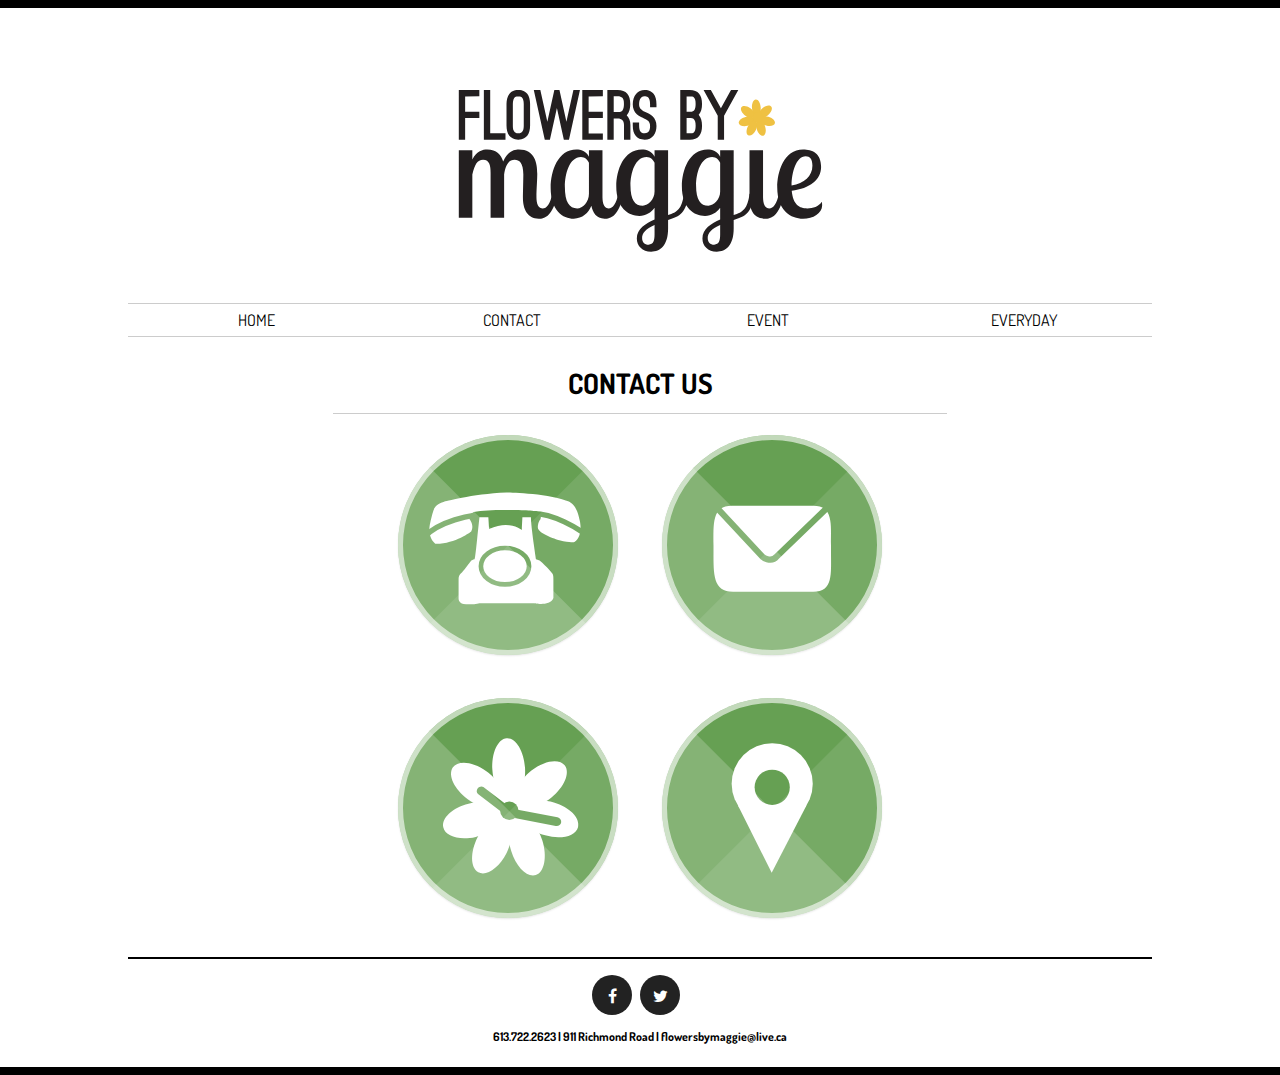
<file: contact.html>
<!doctype html>
<html>
	<head>
		<meta charset="UTF-8">
			<title>Contact Us</title>
			
			<link href="css/reset.css" rel="stylesheet">
			<link href="http://netdna.bootstrapcdn.com/font-awesome/4.0.3/css/font-awesome.css" rel="stylesheet">
			<link href='http://fonts.googleapis.com/css?family=Dosis:400,600' rel='stylesheet' type='text/css'>
			<link href="css/general.css" rel="stylesheet">
			
			<link rel="shortcut icon" href="images/favicon.ico"/>			
			
			<meta name="handheldfriendly" content="true">
			<meta name="mobileoptimized" content="240">
			<meta name="viewport" content="width=device-width,initial-scale=1">
			<meta name="description" content="Flowers by Maggie is an Ottawa based flower shop for all occasions.">
			<meta name="keywords" content="Ottawa, florist, flowers, flower shop, decorations, wedding, funeral, contact">
			<meta name="author" content="Flowers by Maggie, http://www.flowersbymaggie.ca/">
			<meta name="copyright" content="Copyright 2013 Flowers by Maggie"> 
			<meta name="ICBM" content="45.377997, -75.774536">
			<link rel="author" href="humans.txt">
			<link rel="notfollow" href="robots.txt">

			<script src="js/modernizr-custom.js"></script>
	</head>

<body>
<a name="top"></a>
	<div class="top-break"></div>
	<h1>Flowers by Maggie</h1>
	<a href="index.html"><img src="images/fbm-logo.svg" alt="Flowers by Maggie logo" class="top-logo"></a> 

		<main>
	<!-- Nav -->
				<!--<nav class="nav nav-top" data-state="expanded">-->
				<a href="#nav" class="nav-btn">MENU</a>
				<nav class="nav nav-top ease-all" data-state="collapsed"> <!-- EASE IS NOT WORKING!-->
					<ul>
						<li class="first"><a href="index.html">HOME</a></li>
						<li><a href="contact.html">CONTACT</a></li>
						<li><a href="event-flowers.html">EVENT</a></li>
						<li><a href="everyday-flowers.html">EVERYDAY</a></li>
					</ul>
				</nav>
				
	<div class="break-x"></div>
	
	<!-- SHAPE OPEN -->
	<h3>CONTACT US</h3>
	<div class="break3"></div>
		<ul class="ch-grid">
			<li>
				<div class="ch-item ch-img-1">
					<div class="ch-info">
						<h6>Give us a call</h6>
						<p><a href="tel:6132262623">613.226.2623</a></p>
						<p>Toll Free<a href="tel:18887552696">1.888.755.2696</a></p>
					</div>
				</div>
			</li>
			<li>
				<div class="ch-item ch-img-2">
					<div class="ch-info">
						<h6>Send us an email</h6>
						<p><a href="mailto:flowersbymaggie@live.ca" target="_blank">flowersbymaggie @live.ca</a></p>
					</div>
				</div>
			</li>
			<li>
				<div class="ch-item ch-img-3">
					<div class="ch-info">
						<h6>Our Store Hours</h6>
						<p>Mon - Saturday: 9:30 - 18:00</p>
						<p>Sunday: Closed</p>
					</div>
				</div>
			</li>
			<li>
				<div class="ch-item ch-img-4">
					<div class="ch-info">
						<h6>Pay us a visit</h6>
						<p><a href="https://maps.google.ca/maps?daddr=911+Richmond+Rd,+Ottawa,+ON&amp;hl=en&amp;sll=45.250156,-75.800257&amp;sspn=0.563652,0.773163&amp;oq=911+&amp;mra=ls&amp;t=m&amp;z=10" target="_blank">911 Richmond Rd. Ottawa ON, K2A 0G8</a></p>
					</div>
				</div>
			</li>
		</ul>
	
	
	<!-- SAHPES END-->
	
	<a class="top2" href='#top'>Return to Top</a>
			
			<div class="break-base"></div> 
			
		<!-- Footer -->
			<section>
			<ul class="social">
				<li>
					<a class="ease-all" href="https://www.facebook.com/pages/Flowers-By-Maggie/136372006507243" target="_blank">
						<i class="fa fa-facebook"></i>
						<span class="hide-text">Facebook</span>
					</a>
				</li>	
				
					<li>
					<a class="ease-all" href="https://twitter.com/flowersbymaggie" target="_blank">
						<i class="fa fa-twitter"></i>
						<span class="hide-text">Twitter</span>
					</a>
				</li>		
			</ul>
		</section>
		
		<p class="footer">613.722.2623 | 911 Richmond Road | flowersbymaggie@live.ca</p> 
		 
	</main>
	
	<div class="bottom-break"></div>

	<script src="js/nav.js"></script>
			
</body>
</html>
</file>
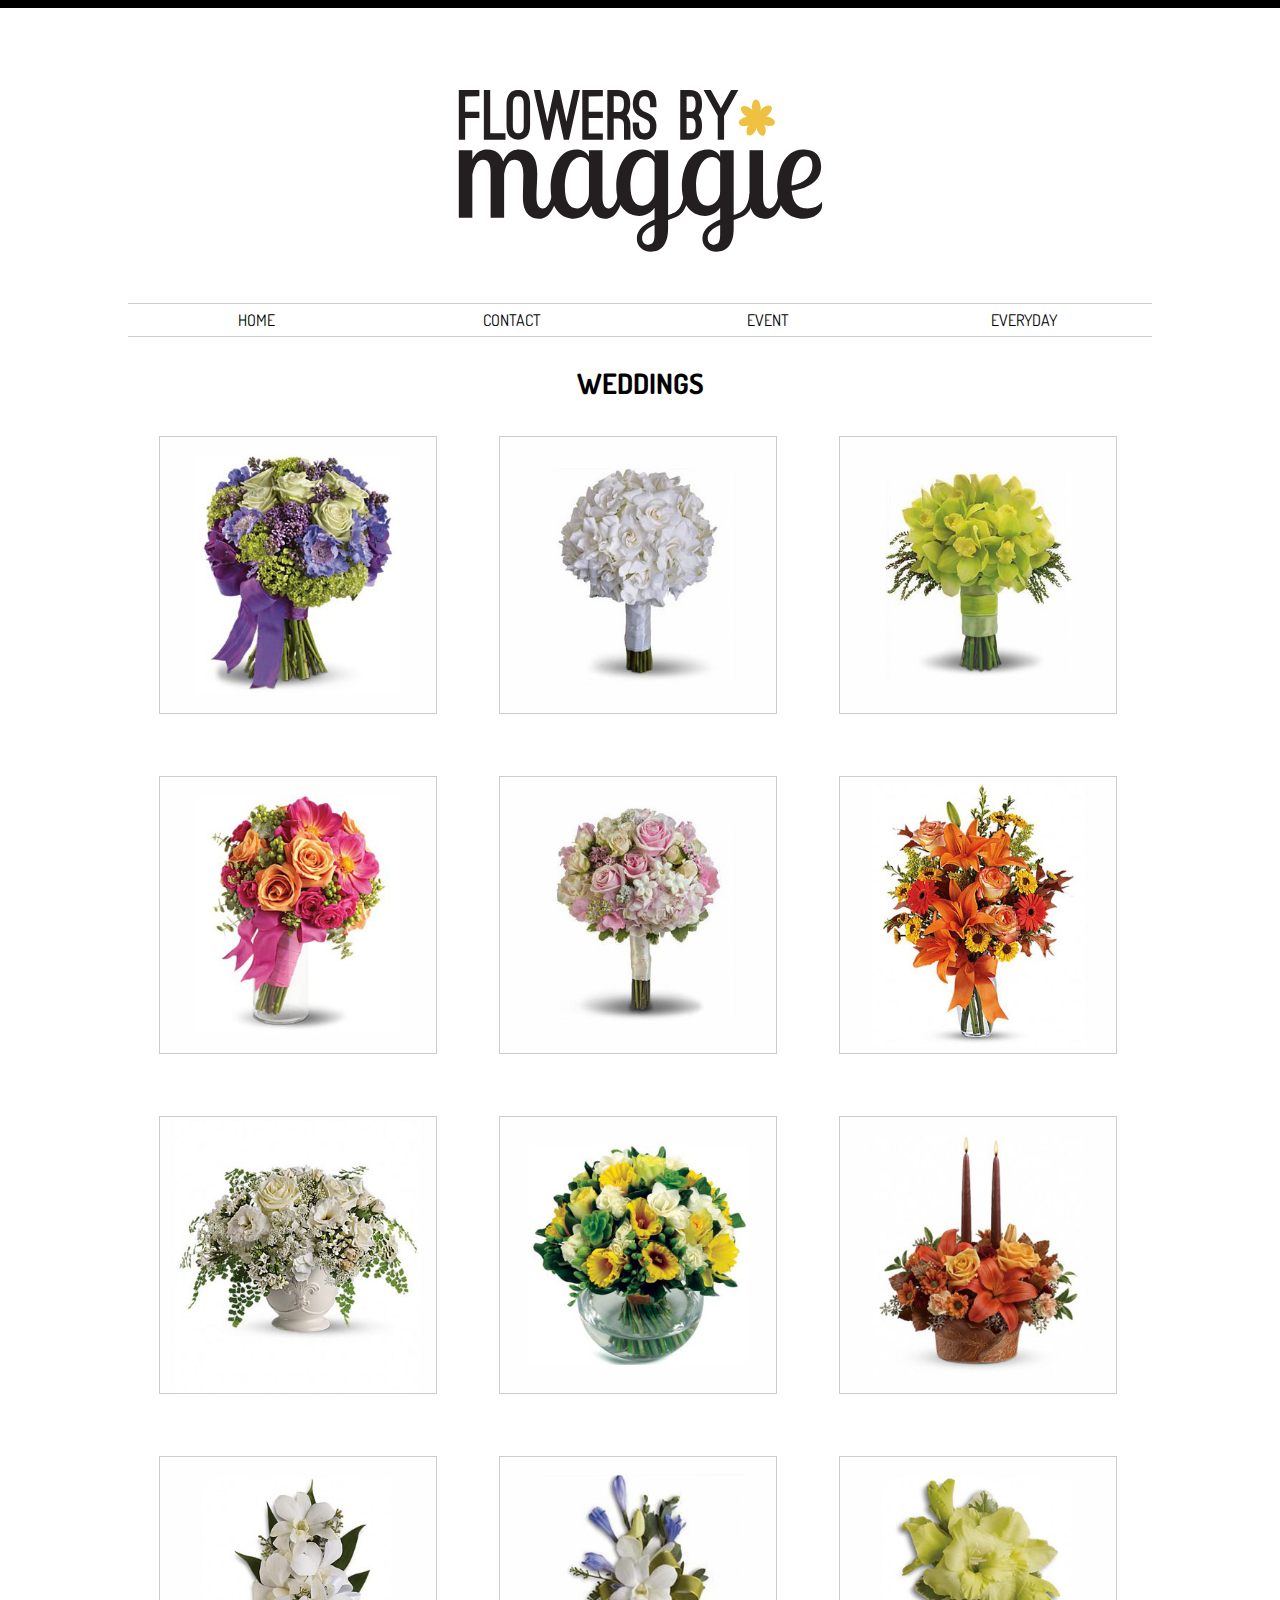
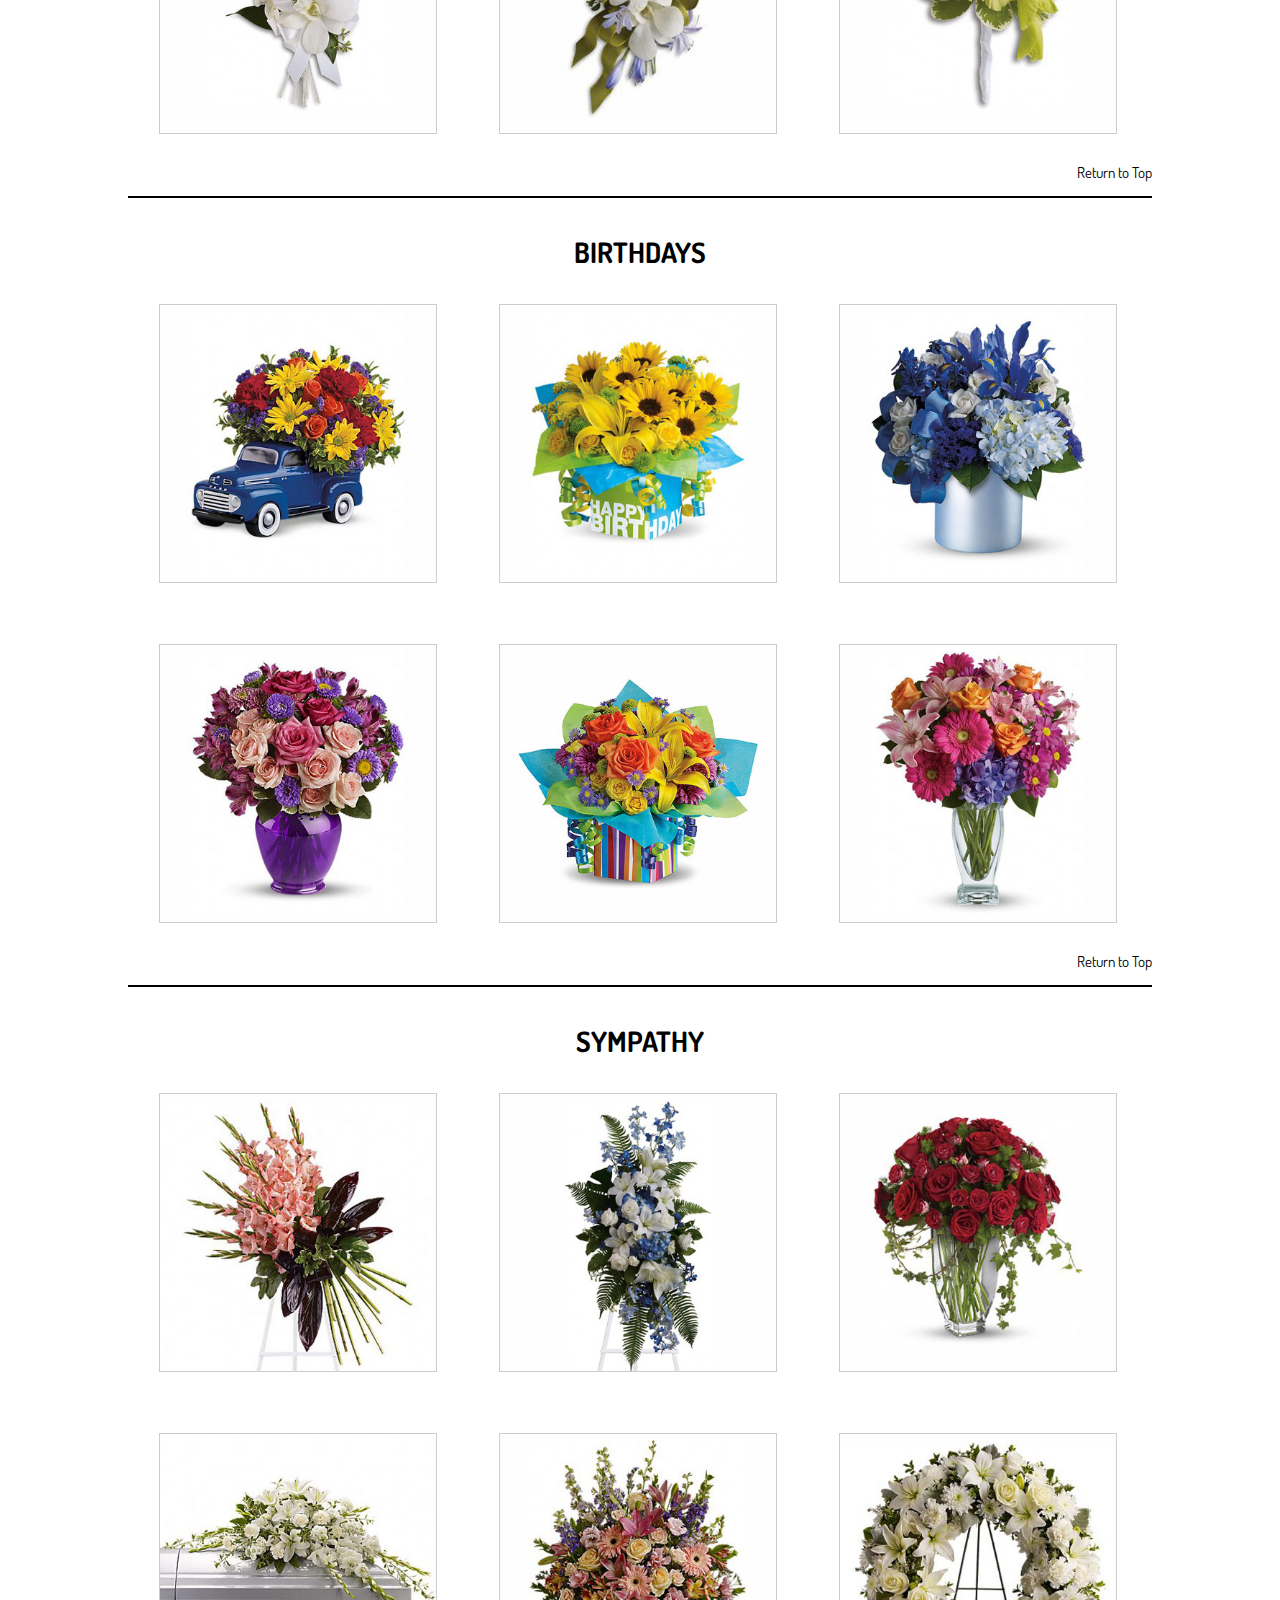
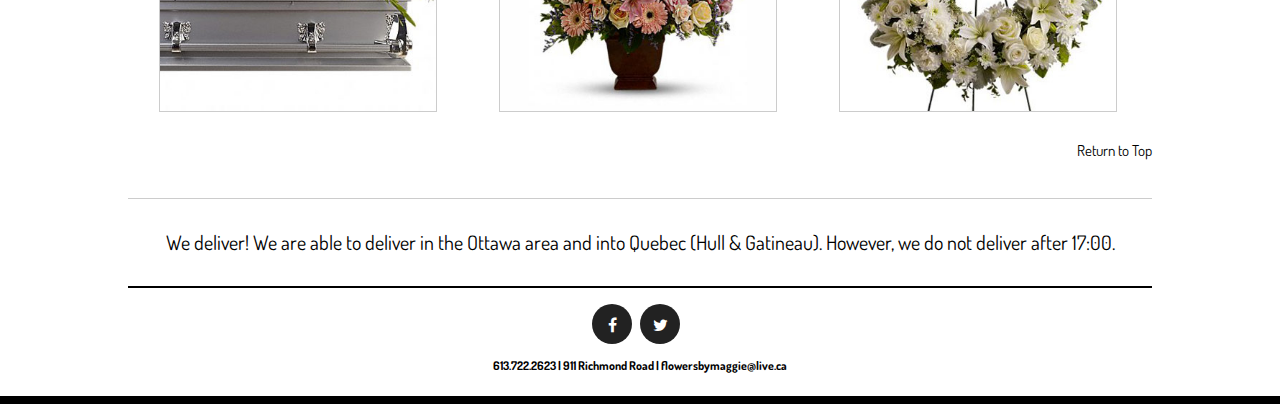
<file: event-flowers.html>
<!doctype html>
<html>
<head>
		<meta charset="UTF-8">
			<title>Event Flowers</title>
			
			<link href="css/reset.css" rel="stylesheet">
			<link rel="stylesheet" href="swipebox/swipebox.css">
			<link href="http://netdna.bootstrapcdn.com/font-awesome/4.0.3/css/font-awesome.css" rel="stylesheet">
			<link href='http://fonts.googleapis.com/css?family=Dosis:400,600' rel='stylesheet' type='text/css'>
			<link href="css/general.css" rel="stylesheet">
				
			<link rel="shortcut icon" href="images/favicon.ico"/>
			
			<meta name="handheldfriendly" content="true">
			<meta name="mobileoptimized" content="240">
			<meta name="viewport" content="width=device-width,initial-scale=1">
			<meta name="description" content="Flowers by Maggie is an Ottawa based flower shop for all occasions.">
			<meta name="keywords" content="Ottawa, florist, flowers, flower shop, decorations, wedding, funeral, events">
			<meta name="author" content="Flowers by Maggie, http://www.flowersbymaggie.ca/">
			<meta name="copyright" content="Copyright 2013 Flowers by Maggie"> 
			<meta name="ICBM" content="45.377997, -75.774536">
			<link rel="author" href="humans.txt">
			<link rel="notfollow" href="robots.txt">

			<script src="js/modernizr-custom.js"></script>
	</head>

<body>
<a name="top"></a>

	<div class="top-break"></div>
	<h1>Flowers by Maggie</h1>
	<a href="index.html"><img src="images/fbm-logo.svg" alt="Flowers by Maggie logo" class="top-logo"></a> 

		<main>
	<!-- Nav -->
			<!--<nav class="nav nav-top" data-state="expanded">-->
				<a href="#nav" class="nav-btn">MENU</a>
				<nav class="nav nav-top ease-all" data-state="collapsed"> <!-- EASE IS NOT WORKING!-->
					<ul>
						<li class="first"><a href="index.html">HOME</a></li>
						<li><a href="contact.html">CONTACT</a></li>
						<li><a href="event-flowers.html">EVENT</a></li>
						<li><a href="everyday-flowers.html">EVERYDAY</a></li>
					</ul>
				</nav>
				
	<div class="break-x"></div>
			
			<!-- Page Content -->
			<h3>WEDDINGS</h3>
				<div class="pictures">
					<a class="swipebox" href="images/wedding-1.jpg" title="Weddings - Young Glow">
						<img src="images/wedding-1.jpg" alt="Bridal Bouquet" class="placeholder">
					</a>
					<a class="swipebox" href="images/wedding-2.jpg" title="Weddings - Classic Beauty">
						<img src="images/wedding-2.jpg" alt="Bridal Bouquet" class="placeholder">
					</a>
					<a class="swipebox" href="images/wedding-3.jpg" title="Weddings - Dazed">
						<img src="images/wedding-3.jpg" alt="Bridal Bouquet" class="placeholder">
					</a>
					<a class="swipebox" href="images/wedding-4.jpg" title="Weddings - Summer Garden">
						<img src="images/wedding-4.jpg" alt="Bridal Bouquet" class="placeholder">
					</a>
					<a class="swipebox" href="images/wedding-5.jpg" title="Weddings - Delicate">
						<img src="images/wedding-5.jpg" alt="Bridal Bouquet" class="placeholder">
					</a>
					<a class="swipebox" href="images/wedding-6.jpg" title="Weddings - Autumn Bliss">
						<img src="images/wedding-6.jpg" alt="Bridal Bouquet" class="placeholder-last">
					</a>
					<a class="swipebox" href="images/wed-5.jpg" title="Weddings - The Classic Centrepiece">
						<img src="images/wed-5.jpg" alt="Wedding Centrepiece" class="placeholder-last">
					</a>
					<a class="swipebox" href="images/wed-3.jpg" title="Weddings - Spring Bloom Centrepiece">
						<img src="images/wed-3.jpg" alt="Wedding Centrepiece" class="placeholder-last">
					</a>	
					<a class="swipebox" href="images/wed-6.jpg" title="Weddings - Autumn Bliss Centrepiece">
						<img src="images/wed-6.jpg" alt="Wedding Centrepiece" class="placeholder-last">
					</a>
					<a class="swipebox" href="images/cors-1.jpg" title="Weddings - The Classic Orchid Corsage (wrist or pin)">
						<img src="images/cors-1.jpg" alt="Corsage" class="placeholder-last">
					</a>
					<a class="swipebox" href="images/cors-2.jpg" title="Weddings - Young Glow Corsage (wrist or pin)">
						<img src="images/cors-2.jpg" alt="Corsage" class="placeholder-last">
					</a>	
					<a class="swipebox" href="images/cors-3.jpg" title="Weddings - Dazed Boutinire">
						<img src="images/cors-3.jpg" alt="Boutineer" class="placeholder-last">
					</a>
				</div>
				
				<a class="top" href='#top'>Return to Top</a>
			
			<div class="break"></div> 
			
			<h4>BIRTHDAYS</h4>
				<div class="pictures">
					<a class="swipebox" href="images/bday-1.jpg" title="Birthdays - Along for the Ride">
						<img src="images/bday-1.jpg" alt="Birthday Flowers" class="placeholder">
					</a>
					<a class="swipebox" href="images/bday-2.jpg" title="Birthdays - Sunshine">
						<img src="images/bday-2.jpg" alt="Birthday Flowers" class="placeholder">
					</a>
					<a class="swipebox" href="images/bday-3.jpg" title="Birthdays - True Blue">
						<img src="images/bday-3.jpg" alt="Birthday Flowers" class="placeholder">
					</a>
					<a class="swipebox" href="images/bday-4.jpg" title="Birthdays - For the Love of Purple">
						<img src="images/bday-4.jpg" alt="Birthday Flowers" class="placeholder">
					</a>
					<a class="swipebox" href="images/bday-5.jpg" title="Birthdays - Summer Party">
						<img src="images/bday-5.jpg" alt="Birthday Flowers" class="placeholder">
					</a>
					<a class="swipebox" href="images/bday-6.jpg" title="Birthdays - Forever">
						<img src="images/bday-6.jpg" alt="Birthday Flowers" class="placeholder-last">
					</a>
				</div>
				
				<a class="top" href='#top'>Return to Top</a>
			
			<div class="break"></div> 
			
			<h4>SYMPATHY</h4>
				<div class="pictures">
					<a class="swipebox" href="images/funeral-1.jpg" title="Sympathy - Farewell">
						<img src="images/funeral-1.jpg" alt="Funeral Flowers" class="placeholder">
					</a>
					<a class="swipebox" href="images/funeral-2.jpg" title="Sympathy - Beloved">
						<img src="images/funeral-2.jpg" alt="Funeral Flowers" class="placeholder">
					</a>
					<a class="swipebox" href="images/funeral-3.jpg" title="Sympathy - Forever Young">
						<img src="images/funeral-3.jpg" alt="Funeral Flowers" class="placeholder">
					</a>
					<a class="swipebox" href="images/funeral-4.jpg" title="Sympathy - Peaceful">
						<img src="images/funeral-4.jpg" alt="Funeral Flowerse" class="placeholder">
					</a>
					<a class="swipebox" href="images/funeral-5.jpg" title="Sympathy - The Garden">
						<img src="images/funeral-5.jpg" alt="Funeral Flowers" class="placeholder">
					</a>
					<a class="swipebox" href="images/funeral-6.jpg" title="Sympathy - Hope">
						<img src="images/funeral-6.jpg" alt="Funeral Flowers" class="placeholder-last">
					</a>
				</div>
				
				<a class="top" href='#top'>Return to Top</a>
				
			<div class="break5"></div> 
			
			<p class="info2">We deliver! We are able to deliver in the Ottawa area and into Quebec (Hull & Gatineau). However, we do not deliver after 17:00.</p>
			
			<!-- Thin Line -->
			<div class="break"></div> 
			
		<!-- Footer -->
		<section>
			<ul class="social">
				<li>
					<a class="ease-all" href="https://www.facebook.com/pages/Flowers-By-Maggie/136372006507243" target="_blank">
						<i class="fa fa-facebook"></i>
						<span class="hide-text">Facebook</span>
					</a>
				</li>	
				
					<li>
					<a class="ease-all" href="https://twitter.com/flowersbymaggie" target="_blank">
						<i class="fa fa-twitter"></i>
						<span class="hide-text">Twitter</span>
					</a>
				</li>		
			</ul>
		</section>
		
		<p class="footer">613.722.2623 | 911 Richmond Road | flowersbymaggie@live.ca</p>  
		</main>
	<div class="bottom-break"></div>
	
	<script src="http://ajax.googleapis.com/ajax/libs/jquery/1.10.2/jquery.min.js"></script>
	<script src="swipebox/jquery.swipebox.js"></script>
	<script src="js/nav.js"></script>
	<script type="text/javascript">
jQuery(function($) {
	$(".swipebox").swipebox();
});
</script>
</body>
</html>
</file>
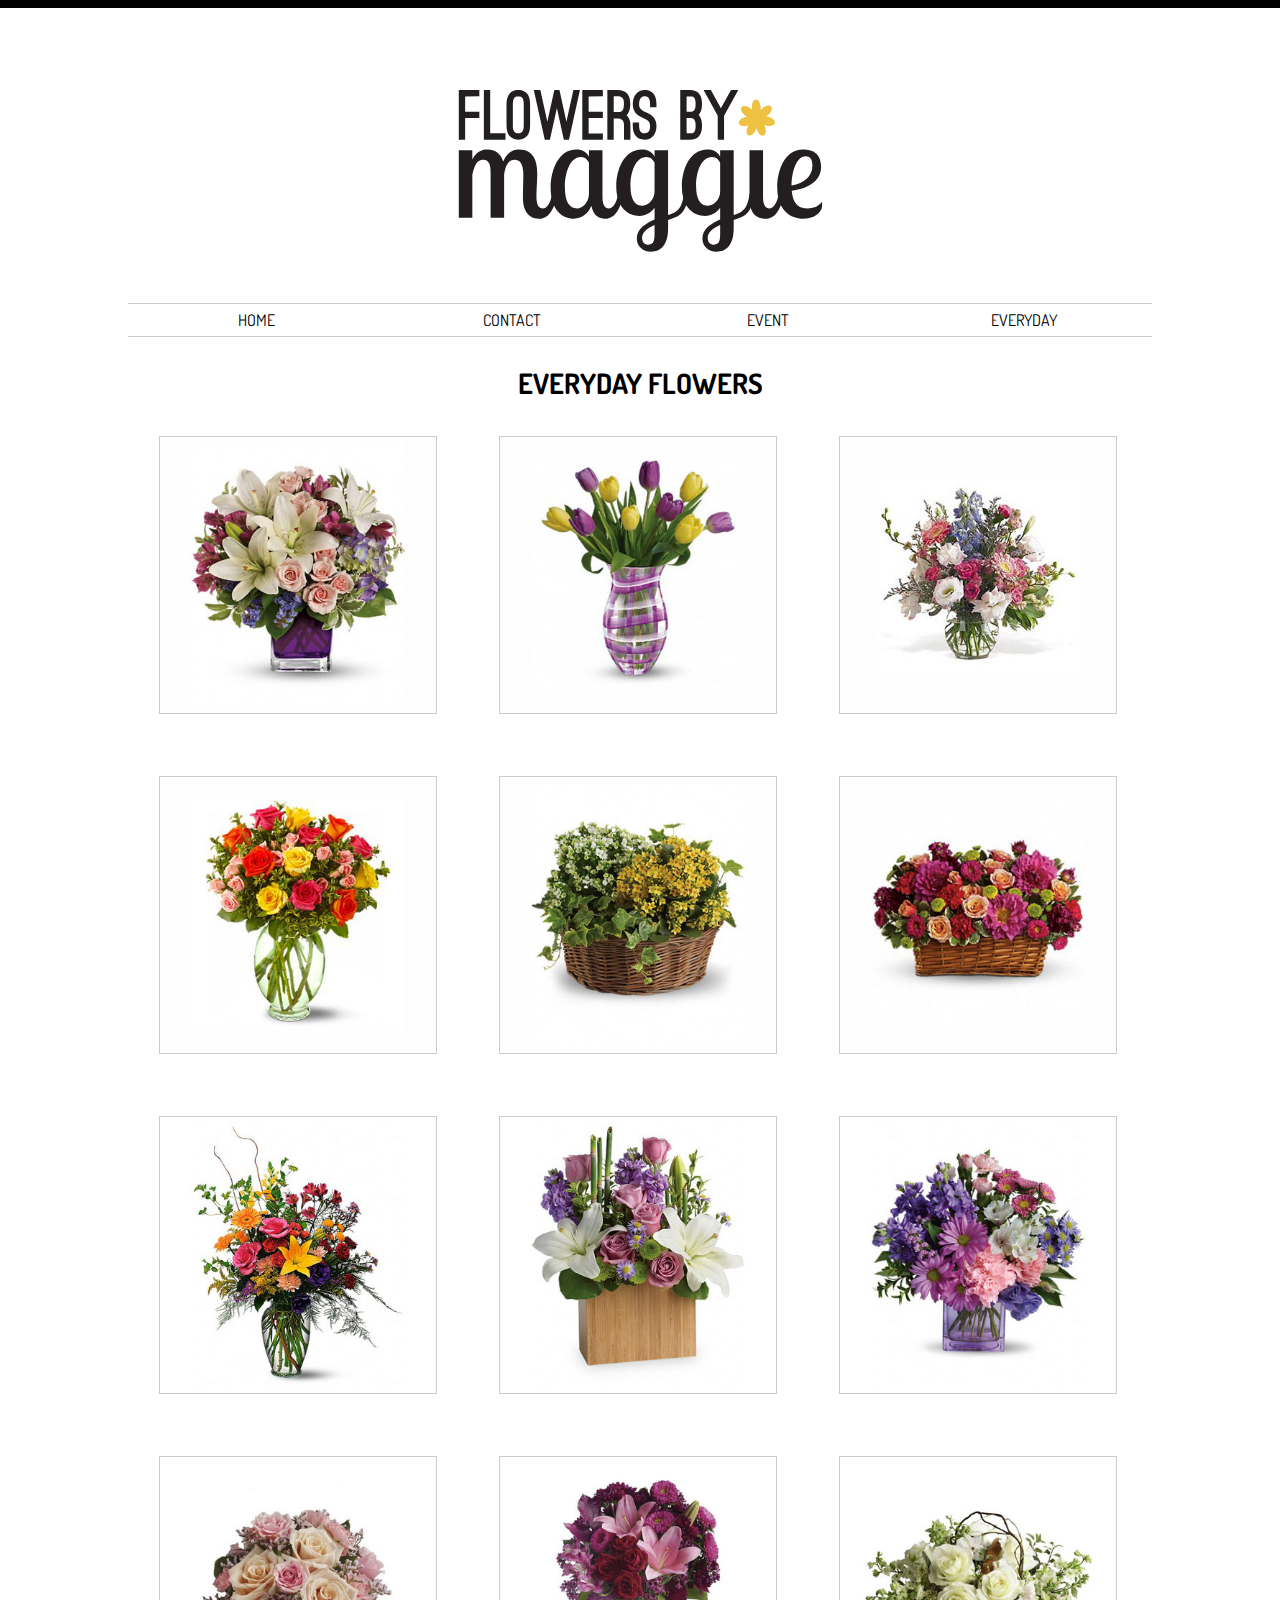
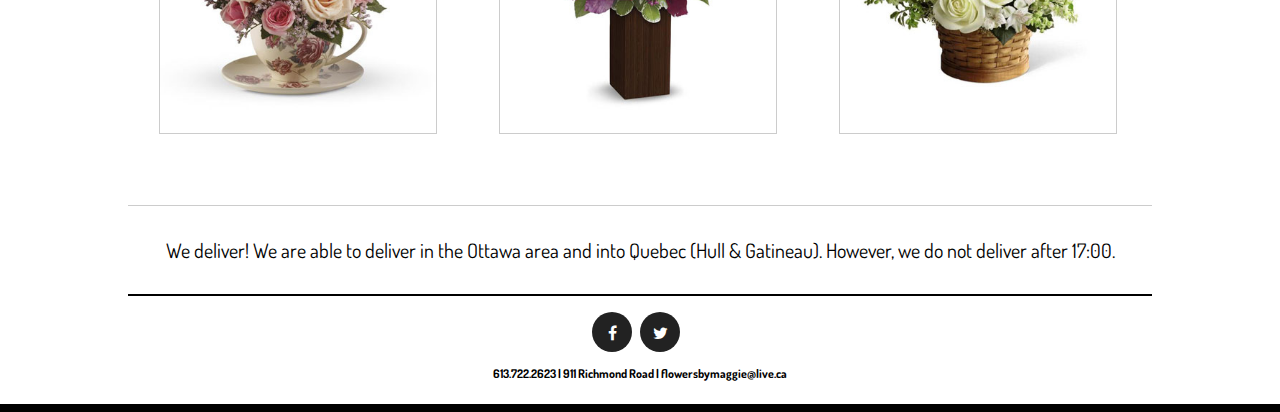
<file: everyday-flowers.html>
<!doctype html>
<html>
<head>
		<meta charset="UTF-8">
			<title>Everyday Flowers</title>
			
			<link href="css/reset.css" rel="stylesheet">			
			<link rel="stylesheet" href="swipebox/swipebox.css">
			<link href="http://netdna.bootstrapcdn.com/font-awesome/4.0.3/css/font-awesome.css" rel="stylesheet">
			<link href='http://fonts.googleapis.com/css?family=Dosis:400,600' rel='stylesheet' type='text/css'>
			<link href="css/general.css" rel="stylesheet">
			
			<link rel="shortcut icon" href="images/favicon.ico"/>
			
			<meta name="handheldfriendly" content="true">
			<meta name="mobileoptimized" content="240">
			<meta name="viewport" content="width=device-width,initial-scale=1">
			<meta name="description" content="Flowers by Maggie is an Ottawa based flower shop for all occasions.">
			<meta name="keywords" content="Ottawa, florist, flowers, flower shop, decorations, wedding, funeral, everyday">
			<meta name="author" content="Flowers by Maggie, http://www.flowersbymaggie.ca/">
			<meta name="copyright" content="Copyright 2013 Flowers by Maggie"> 
			<meta name="ICBM" content="45.377997, -75.774536">
			<link rel="author" href="humans.txt">
			<link rel="notfollow" href="robots.txt">

			<script src="js/modernizr-custom.js"></script>
	</head>

<body>
<a name="top"></a>

	<div class="top-break"></div>
	<h1>Flowers by Maggie</h1>
	<a href="index.html"><img src="images/fbm-logo.svg" alt="Flowers by Maggie logo" class="top-logo"></a>
		
		<main>
	<!-- Nav -->
				<!--<nav class="nav nav-top" data-state="expanded">-->
				<a href="#nav" class="nav-btn">MENU</a>
				<nav class="nav nav-top ease-all" data-state="collapsed"> <!-- EASE IS NOT WORKING!-->
					<ul>
						<li class="first"><a href="index.html">HOME</a></li>
						<li><a href="contact.html">CONTACT</a></li>
						<li><a href="event-flowers.html">EVENT</a></li>
						<li><a href="everyday-flowers.html">EVERYDAY</a></li>
					</ul>
				</nav>
				
	<div class="break-x"></div>
			
			<!-- Page Content -->
			<h3>EVERYDAY FLOWERS</h3>
				<div class="pictures">
							<a class="swipebox" href="images/eday-1.jpg" title="Everyday - Spring">
								<img src="images/eday-1.jpg" alt="Placeholder Image" class="placeholder">
							</a>
							<a class="swipebox" href="images/eday-2.jpg" title="Everyday - New Beginnings">
								<img src="images/eday-2.jpg" alt="Placeholder Image" class="placeholder">
							</a>
							<a class="swipebox" href="images/eday-9.jpg" title="Everyday - The Wildflower">
								<img src="images/eday-9.jpg" alt="Placeholder Image" class="placeholder">
							</a>
							<a class="swipebox" href="images/eday-4.jpg" title="Everyday - Laughter">
								<img src="images/eday-4.jpg" alt="Placeholder Image" class="placeholder">
							</a>
							<a class="swipebox" href="images/eday-5.jpg" title="Everyday - The Gardener">
								<img src="images/eday-5.jpg" alt="Placeholder Image" class="placeholder">
							</a>
							<a class="swipebox" href="images/eday-6.jpg" title="Everyday - All Delighted">
								<img src="images/eday-6.jpg" alt="Placeholder Image" class="placeholder-last">
							</a>	
							<a class="swipebox" href="images/eday1.jpg" title="Everyday - Wild Garden">
								<img src="images/eday1.jpg" alt="Placeholder Image" class="placeholder-last">
							</a>
							<a class="swipebox" href="images/eday2.jpg" title="Everyday - Modern">
								<img src="images/eday2.jpg" alt="Placeholder Image" class="placeholder-last">
							</a>
							<a class="swipebox" href="images/eday3.jpg" title="Everyday - Jane">
								<img src="images/eday3.jpg" alt="Placeholder Image" class="placeholder-last">
							</a>
							<a class="swipebox" href="images/eday4.jpg" title="Everyday - Victorian">
								<img src="images/eday4.jpg" alt="Placeholder Image" class="placeholder-last">
							</a>
							<a class="swipebox" href="images/eday5.jpg" title="Everyday - Lucy">
								<img src="images/eday5.jpg" alt="Placeholder Image" class="placeholder-last">
							</a>
							<a class="swipebox" href="images/eday6.jpg" title="Everyday - The Meadow">
								<img src="images/eday6.jpg" alt="Placeholder Image" class="placeholder-last">
							</a>
						</div>
						
					<a class="top2" href='#top'>Return to Top</a>
						
			
			<div class="break5"></div> 
			
			<p class="info2">We deliver! We are able to deliver in the Ottawa area and into Quebec (Hull & Gatineau). However, we do not deliver after 17:00.</p>
			
			<div class="break"></div> 
			
		<!-- Footer -->
			<section>
			<ul class="social">
				<li>
					<a class="ease-all" href="https://www.facebook.com/pages/Flowers-By-Maggie/136372006507243" target="_blank">
						<i class="fa fa-facebook"></i>
						<span class="hide-text">Facebook</span>
					</a>
				</li>	
				
					<li>
					<a class="ease-all" href="https://twitter.com/flowersbymaggie" target="_blank">
						<i class="fa fa-twitter"></i>
						<span class="hide-text">Twitter</span>
					</a>
				</li>		
			</ul>
		</section>
		
		<p class="footer">613.722.2623 | 911 Richmond Road | flowersbymaggie@live.ca</p>  
		</main>
	<div class="bottom-break"></div>
	
	<script src="http://ajax.googleapis.com/ajax/libs/jquery/1.10.2/jquery.min.js"></script>
	<script src="swipebox/jquery.swipebox.js"></script>
	<script src="js/nav.js"></script>
	<script type="text/javascript">
jQuery(function($) {
	$(".swipebox").swipebox();
});
</script>
</body>
</html>
</file>
<file: css/general.css>
@charset "UTF-8";
/* CSS Document */

h1{
	display: none;
}

img{
	width:100%;
}

.top-logo{
	width: 10rem;
	display: block;
	margin-right:auto;
	margin-left:auto;
	margin-top:3rem;
	margin-bottom: 1rem;
}

.top,
.top2{
	text-decoration:none;
	font-family: 'Dosis', sans-serif;
	font-size:15px;
	color:#000;
	text-align:center;
	display:block;
	margin-bottom:1rem;
}

.top:hover,
.top:focus,
.top:active{
	color: rgba(239, 193, 66, 1);
}

.top2:hover,
.top2:focus,
.top2:active{
	color: rgba(239, 193, 66, 1);
}

.break{
	 width:100%; 
	 height:2px; 
	 background: #000;
}

.break3{
	 width:60%; 
	 margin-top:1rem;
	 display:block;
	 margin-left:auto;
	 margin-right:auto;
	 height:1px; 
	 background-color:rgba(204, 204, 204, 1);
}

.break4{
	 width:100%; 
	 margin-top:3rem;
	 display:block;
	 margin-left:auto;
	 margin-right:auto;
	 height:1px; 
	 background-color:rgba(204, 204, 204, 1);
}

.break-base{
	 width:100%; 
	 height:2px; 
	 background: #000;
	 margin-top: 1rem;
}

.break2{
	 width:100%; 
	 height:.5px; 
	 background: #000;
	 display:block;
	 margin-right:auto;
	 margin-left:auto;
	 margin-top: 2.5rem;
	 background-color:rgba(204, 204, 204, 1);
}

.break5{
	 width:100%; 
	 height:.9px; 
	 background: #000;
	 display:block;
	 margin-right:auto;
	 margin-left:auto;
	 margin-top: 2.5rem;
	 background-color:rgba(204, 204, 204, 1);
}

.break-x{
	 width:100%; 
	 height:2px; 
	 background: #000;
}

.top-break{
	 width:100%; 
	 height:8px; 
	 background: #000;
}

main{
	margin-bottom: 2rem; 
	margin:0 5%;
	background-color:#FFF;
}

body{
	border-left: 0px solid rgba(102, 160, 83, .2);
	border-right: 0px solid rgba(102, 160, 83, .2);
}

strong{
	font-weight: bold;
}

/*Navigation*/
/* TOP */
.nav a,
.nav a:link,
.nav a:visited{
	font-family: 'Dosis', sans-serif;
	display: block;
	text-align: center;
	color: #000;
	text-decoration: none;
	border-top: 1px solid rgba(204, 204, 204, 1);
	font-size: 18px;
	line-height: 2rem;
}

.nav a:hover,
.nav a:focus,
.nav a:active{
	background-color: rgba(239, 193, 66, 1);
	color: #FFF;
}

.nav-btn,
.nav-btn:link,
.nav-btn:visited{
	font-family: 'Dosis', sans-serif;
	display: block;
	text-align: center;
	color: #000;
	text-decoration: none;
	border-top: 1px solid rgba(204, 204, 204, 1);
	font-size: 22px;
	line-height: 2rem;
}

.nav-btn:hover,
.nav-btn:focus,
.nav-btn:active{
	background-color: rgba(204, 204, 204, 0.2);
	color: #000;
}

/* Toggle Nav*/
.nav-top{
	max-height: 0;
	-moz-transition: all 250ms linear;
	-o-transition: all 250ms linear;
	-webkit-transition: all 250ms linear;
	transition: all 250ms linear;
	overflow:hidden;
}

.nav-top[data-state="expanded"]{
	max-height: 14rem;
}
	
.ease-all,
.nav,
.nav-top{
	-webkit-transition: all 0.5s ease-out;
	-moz-transistion: all 0.5s ease-out;
	-ms-transition: all 0.5s ease-out;
	-o- transition:all 0.5s ease-out;
	transition: all 0.5s ease-out;
}

/* BOTTOM */
.nav-bottom a,
.nav-bottom a:link,
.nav-bottom a:visited{
	float:left;
	text-align:center;
	font-family: 'Dosis', sans-serif;
	display: inline-block;
	width: 25%;
	color: #000;
	text-decoration: none;
	border-bottom: 1px solid rgba(204, 204, 204, 1);
	font-size: 12px;
	line-height: 2rem;
}

.nav-bottom a:hover,
.nav-bottom a:focus,
.nav-bottom a:active{
	background-color: rgba(204, 204, 204, 0.4);
	color: #000;
}
/*Navigation Close*/

/*Content*/

/* COMMON STYLE*/
.ch-grid {
    margin: 1px 0 0 0;
    list-style: none;
    display: block;
    text-align: center;
    width: 100%;
}
 
.ch-grid:after,
.ch-item:before {
    content: '';
    display: table;
}
 
.ch-grid:after {
    clear: both;
}
 
.ch-grid li {
    width: 220px;
    height: 220px;
    display: inline-block;
    margin: 20px;
}

/*Home Page Pictures*/
.ch-grid2 {
    margin: 15px 0 15px 0;
    list-style: none;
    display: block;
    text-align: center;
    width: 100%;
}
 
.ch-grid2:after,
.ch-item2:before {
    content: '';
    display: table;
}
 
.ch-grid2:after {
    clear: both;
}
 
.ch-grid2 li {
    width: 220px;
    height: 220px;
    display: inline-block;
    margin: 10px;
}

/* STYLING */
.ch-item {
    width: 100%;
    height: 100%;
    border-radius: 50%;
    position: relative;
    cursor: default;
    box-shadow: 
        inset 0 0 0 0 rgba(200,95,66, 0.4),
        inset 0 0 0 5px rgba(255,255,255,0.6),
        0 1px 2px rgba(0,0,0,0.1);
    transition: all 0.4s ease-in-out;
}

.ch-img-1 { 
    background-image:url(../images/telephone-icon.svg);
	background-size: 226px 226px;
	background-position: center;
	background-repeat: no-repeat;
}
 
.ch-img-2 { 
    background-image:url(../images/email.svg);
	background-size: 226px 226px;
	background-position: center;
	background-repeat: no-repeat;
}
 
.ch-img-3 { 
    background-image:url(../images/visit.svg);
	background-size: 226px 226px;
	background-position: center;
	background-repeat: no-repeat;
}

.ch-img-4 { 
    background-image:url(../images/pin.svg);
	background-size: 226px 226px;
	background-position: center;
	background-repeat: no-repeat;
}

.ch-img-5 { 
    background-image:url(../images/roses.gif);
	background-size: 226px 226px;
	background-position: center;
	background-repeat: no-repeat;
}
.ch-img-6 { 
    background-image:url(../images/christmas.gif);
	background-size: 226px 226px;
	background-position: center;
	background-repeat: no-repeat;
}

.ch-img-7 { 
    background-image:url(../images/maggie.gif);
	background-size: 226px 226px;
	background-position: center;
	background-repeat: no-repeat;
}

.ch-info,
.ch-info2 {
    position: absolute;
    width: 100%;
    height: 100%;
    border-radius: 50%;
    overflow: hidden;
    opacity: 0;
    transition: all 0.4s ease-in-out;
    transform: scale(0);
    backface-visibility: hidden;
}

/* SHAPE TYPOGRAPHY */
.ch-info h6 {
    color: #fff;
    text-transform: uppercase;
    position: relative;
    letter-spacing: .5px;
    font-size: 30px;
    margin: 0 40px;
    padding: 45px 0 0 0;
    height: 115px;
    font-family: 'Dosis', sans-serif;
	border-bottom: 1px solid rgba(255,255,255,0.5);
    text-shadow: 
        0 0 1px #fff, 
        0 1px 2px rgba(0,0,0,0.3);
}
 
.ch-info p {
    color: #fff;
    padding: 2px 5px;
    font-style: italic;
    margin: 0 20px;
    font-size: 14px;
	line-height: 1rem;
}
 
.ch-info p a {
    display: block;
    color: rgba(255,255,255,0.7);
    font-style: normal;
    font-weight: 700;
    text-transform: uppercase;
    font-size: 14px;
    letter-spacing: 1px;
    padding-top: 4px;
    font-family: 'Dosis', sans-serif;
	text-decoration:none;
}
 
.ch-info p a:hover {
    color: rgba(255,242,34, 0.8);
}

/* HOVER */
.ch-item:hover {
    box-shadow: 
        inset 0 0 0 110px rgba(239, 193, 66, 1),
        inset 0 0 0 5px rgba(255,255,255,0.8),
        0 1px 2px rgba(0,0,0,0.1);
}

.ch-item:hover .ch-info{
    opacity: 1;
    transform: scale(1);    
}

/* SHAPES END*/

h2,
h3{
	font-family: 'Dosis', sans-serif;
	font-size:28px;
	text-align:center;
	margin-top: 2rem;
	margin-bottom:0.5rem;
}

h4{
	font-family: 'Dosis', sans-serif;
	font-size:28px;
	text-align:center;
	margin-top: 2.5rem;
	margin-bottom:0.5rem;
}

.info{
	font-family: 'Dosis', sans-serif;
	line-height: 1.5rem;
	margin-bottom: 2rem;
	text-align:center;
	font-size:20px;
}

.info2{
	font-family: 'Dosis', sans-serif;
	line-height: 1.5rem;
	margin-bottom: 2rem;
	margin-top: 2rem;
	text-align:center;
	font-size:20px;
}

/*Contact Page*/
.contact{
	font-family: 'Dosis', sans-serif;
	line-height:2rem;
	text-align:center;
	display:block;
	font-size:14px;
	text-decoration:none;
	color:#000;
}

.contact-last{
	font-family: 'Dosis', sans-serif;
	line-height:1.5rem;
	text-align:center;
	font-size:14px;
	padding-bottom: 2rem;
	text-decoration:none;
	color:#000;
	display:block;
}

.caption{
	font-family: 'Dosis', sans-serif;
	font-size: 12px;
	text-align:center;
	padding-bottom: 2rem;
}

.map{
	width: 70%;
	display:block;
	margin-left:auto;
	margin-right:auto;
	margin-bottom:0.5rem;
	margin-top: 5rem;
	border: 2px solid rgba(0, 0, 0, 1);
}

.placeholder{
	width: 70%;
	display:block;
	margin-left:auto;
	margin-right:auto;
	margin-bottom:0.5rem;
	border: 1px solid rgba(204, 204, 204, 1);
}

.placeholder-last{
	width: 70%;
	display:block;
	margin-left:auto;
	margin-right:auto;
	margin-bottom:1rem;
	border: 1px solid rgba(204, 204, 204, 1);
}

.placeholder-home{
	width: 70%;
	display:none;
	margin-left:auto;
	margin-right:auto;
	margin-bottom:0.5rem;
}
/*Content Close*/

/*Footer*/

/*Social Icons*/
section{
	width: 6rem;
	display:table;
	margin:auto;
	clear:both;
}

.social li a,
.social li a:link,
.social li a:visited{
	margin-top: .7rem;
	float:left;
	height: 40px;
	width: 40px;
	margin-right: .5rem;
	text-align: center;
	padding-top: .8125rem;
	-webkit-border-radius: 50%;
	-moz-border-radius: 50%;
	-ms-border-radius: 50%;
	-o-border-radius: 50%;
	border-radius: 50%;
	color: #fff;
	
	-webkit-box-shadow: inset 0px 0px 0px 40px #222;
	-moz-box-shadow: inset 0px 0px 0px 40px #222;
	-ms-box-shadow: inset 0px 0px 0px 40px #222;
	-o-box-shadow: inset 0px 0px 0px 40px #222;
	box-shadow: inset 0px 0px 0px 40px #222;
}

.social li a:hover,
.socail li a:active,
.socail li a:focus{
	color: rgba(239, 193, 66, 1);
	
	-webkit-box-shadow: inset 0px 0px 0px 3px #222;
	-moz-box-shadow: inset 0px 0px 0px 3px #222;
	-ms-box-shadow: inset 0px 0px 0px 3px #222;
	-o-box-shadow: inset 0px 0px 0px 3px #222;
	box-shadow: inset 0px 0px 0px 3px #222;
}

.ease-all{
	-webkit-transition: all 350ms ease-in-out;
	-moz-transistion: all 350ms ease-in-out;
	-ms-transition: all 350ms ease-in-out;
	-o- transition:all 350ms ease-in-out;
	transition: all 350ms ease-in-out;
}

.hide-text {
	text-indent: 100%;
	white-space: nowrap;
	overflow: hidden;
	display: block;
}
/*Social Icons Close*/

.footer{
	font-family: 'Dosis', sans-serif;
	font-size:12px;
	font-weight:bold;
	text-align:center;
	margin-top:1rem;
	margin-bottom:1.5rem;
	clear:both;
}

.bottom-break{
	 width:100%; 
	 height:8px; 
	 background: #000;
	 bottom:0;
}

@media only screen and (min-width: 20em){

.top-logo{
	width: 12rem;
}
}

@media only screen and (min-width: 25em){

.top-logo{
	width: 15rem;
	margin-top:3rem;
	margin-bottom:-1rem;
}

/*Navigation*/

.nav-bottom{
	display:none;
}

.nav-btn,
	.nav-btn:link,
	.nav-btn:visited{
		display: none;
	}
	
	.nav-top{
		max-height: 5rem;
		margin-top: 2rem;
	}

.nav li{
	float: left;
	width: 25%;
	display: inline-block;	
	margin-bottom: 0rem;
	border-bottom: 1px solid rgba(204, 204, 204, 1);
}

.break-x{
	display:none;
}

.placeholder-home{
	width: 80%;
	display:block;
	margin-left:auto;
	margin-right:auto;
	margin-bottom:2rem;
}

.contact,
.contact-last{
	font-size:16px;
}
.social li a,
.social li a:link,
.social li a:visited{
	margin-top: 1rem;
}

.top{
	text-align:right;
}
}

@media only screen and (min-width: 35em){

.pictures,
.placeholder,
.placeholder-last{
	overflow:auto;
}

.pictures
.placeholder,
.placeholder-last{
	width: 45%;
	margin: 2.5%;
	float: left;
}

h2,
h3,
h4,
h8{
	font-weight:bold;
}

.top-logo{
	width: 20rem;
	margin-top:5rem;
	margin-bottom: 3rem;
}

.info{
	margin:3% 10%;
}

.top2{
	display:none;
}
}

@media only screen and (min-width: 55em){

.ch-grid{
	padding:0 10%;
}

.info{
	text-align: left;
	font-size:18px;
	margin: 2rem 12%
}

}

@media only screen and (min-width: 60em){

.pictures
.placeholder,
.placeholder-last{
	width: 27.2%;
	margin: 3%;
}

.nav a,
.nav a:link,
.nav a:visited{
	font-size:16px;
}
}

@media only screen and (min-width: 64em){

.info{
	overflow:auto;
	font-size:18px;
	margin: 2rem 15%;
}

main{
	margin: 0 10%;
}
}

@media only screen and (min-width: 75em){
.top-logo{
	width: 23rem;
}

.ch-grid{
	padding:0 15%;
}
}

@media only screen and (min-width: 85em){

body{
	border-left: 250px solid rgba(102, 160, 83, .2);
	border-right: 250px solid rgba(102, 160, 83, .2);
}
}


@media only screen and (min-width: 100em){

.top-logo{
	width: 30rem;
}

body{
	border-left: 350px solid rgba(102, 160, 83, .2);
	border-right: 350px solid rgba(102, 160, 83, .2);
}

.info{
	font-size: 25px;
	line-height:2rem;
}
}

@media only screen and (min-width: 156.25em){

.top-logo{
	width: 36rem;
}

body{
	border-left: 500px solid rgba(102, 160, 83, .2);
	border-right: 500px solid rgba(102, 160, 83, .2);
}

.ch-grid{
	padding:0 30%;
}
}
</file>
<file: swipebox/swipebox.css>
html.swipebox {
  overflow: hidden!important;
}

#swipebox-overlay img {
  border: none!important;
}

#swipebox-overlay {
  width: 100%;
  height: 100%;
  position: fixed;
  top: 0;
  left: 0;
  z-index: 99999!important;
  overflow: hidden;
  -webkit-user-select: none;
  -moz-user-select: none;
  user-select: none;
}

#swipebox-slider {
  height: 100%;
  left: 0;
  top: 0;
  width: 100%;
  white-space: nowrap;
  position: absolute;
  display: none;
}

#swipebox-slider .slide {
  background: url("img/loader.gif") no-repeat center center;
  height: 100%;
  width: 100%;
  line-height: 1px;
  text-align: center;
  display: inline-block;
}

#swipebox-slider .slide:before {
  content: "";
  display: inline-block;
  height: 50%;
  width: 1px;
  margin-right: -1px;
}

#swipebox-slider .slide img,
#swipebox-slider .slide .swipebox-video-container {
  display: inline-block;
  max-height: 100%;
  max-width: 100%;
  margin: 0;
  padding: 0;
  width: auto;
  height: auto;
  vertical-align: middle;
}

#swipebox-slider .slide .swipebox-video-container {
  background:none;
  max-width: 1140px;
  max-height: 100%;
  width: 100%;
  padding:5%;
  box-sizing: border-box;
  -webkit-box-sizing: border-box;
  -moz-box-sizing: border-box;
}


#swipebox-slider .slide .swipebox-video-container .swipebox-video{
  width: 100%;
  height: 0;
  padding-bottom: 56.25%;
  overflow: hidden;
  position: relative;
}

#swipebox-slider .slide .swipebox-video-container .swipebox-video iframe{
  width: 100%!important; 
  height: 100%!important;
  position: absolute;
  top: 0; left: 0;
}

#swipebox-action, #swipebox-caption {
  position: absolute;
  left: 0;
  z-index: 999;
  height: 50px;
  width: 100%;
}

#swipebox-action {
  bottom: -50px;
}
#swipebox-action.visible-bars {
  bottom: 0;
}

#swipebox-action.force-visible-bars {
  bottom: 0!important;
}

#swipebox-caption {
  top: -50px;
  text-align: center;
}
#swipebox-caption.visible-bars {
  top: 0;
}

#swipebox-caption.force-visible-bars {
  top: 0!important;
}

#swipebox-action #swipebox-prev, #swipebox-action #swipebox-next,
#swipebox-action #swipebox-close {
  background-image: url("img/icons.png");
  background-repeat: no-repeat;
  border: none!important;
  text-decoration: none!important;
  cursor: pointer;
  position: absolute;
  width: 50px;
  height: 50px;
  top: 0;
}

#swipebox-action #swipebox-close {
  background-position: 15px 12px;
  left: 40px;
}

#swipebox-action #swipebox-prev {
  background-position: -32px 13px;
  right: 100px;
}

#swipebox-action #swipebox-next {
  background-position: -78px 13px;
  right: 40px;
}

#swipebox-action #swipebox-prev.disabled,
#swipebox-action #swipebox-next.disabled {
  filter: progid:DXImageTransform.Microsoft.Alpha(Opacity=30);
  opacity: 0.3;
}

#swipebox-slider.rightSpring {
  -moz-animation: rightSpring 0.3s;
  -webkit-animation: rightSpring 0.3s;
}

#swipebox-slider.leftSpring {
  -moz-animation: leftSpring 0.3s;
  -webkit-animation: leftSpring 0.3s;
}

@-moz-keyframes rightSpring {
  0% {
    margin-left: 0px;
  }

  50% {
    margin-left: -30px;
  }

  100% {
    margin-left: 0px;
  }
}

@-moz-keyframes leftSpring {
  0% {
    margin-left: 0px;
  }

  50% {
    margin-left: 30px;
  }

  100% {
    margin-left: 0px;
  }
}

@-webkit-keyframes rightSpring {
  0% {
    margin-left: 0px;
  }

  50% {
    margin-left: -30px;
  }

  100% {
    margin-left: 0px;
  }
}

@-webkit-keyframes leftSpring {
  0% {
    margin-left: 0px;
  }

  50% {
    margin-left: 30px;
  }

  100% {
    margin-left: 0px;
  }
}

@media screen and (max-width: 800px) {
  #swipebox-action #swipebox-close {
    left: 0;
  }

  #swipebox-action #swipebox-prev {
    right: 60px;
  }

  #swipebox-action #swipebox-next {
    right: 0;
  }
}


/* Skin 
--------------------------*/
#swipebox-overlay {
  background: #0d0d0d;
}

#swipebox-action, #swipebox-caption {
  text-shadow: 1px 1px 1px black;
  background-color: #0d0d0d;
  background-image: -webkit-gradient(linear, 50% 0%, 50% 100%, color-stop(0%, #0d0d0d), color-stop(100%, #000000));
  background-image: -webkit-linear-gradient(#0d0d0d, #000000);
  background-image: -moz-linear-gradient(#0d0d0d, #000000);
  background-image: -o-linear-gradient(#0d0d0d, #000000);
  background-image: linear-gradient(#0d0d0d, #000000);
  filter: progid:DXImageTransform.Microsoft.Alpha(Opacity=95);
  opacity: 0.95;
}

#swipebox-action {
  border-top: 1px solid rgba(255, 255, 255, 0.2);
}

#swipebox-caption {
  border-bottom: 1px solid rgba(255, 255, 255, 0.2);
  color: white!important;
  font-size: 15px;
  line-height: 43px;
  font-family: Helvetica, Arial, sans-serif;
}
</file>
